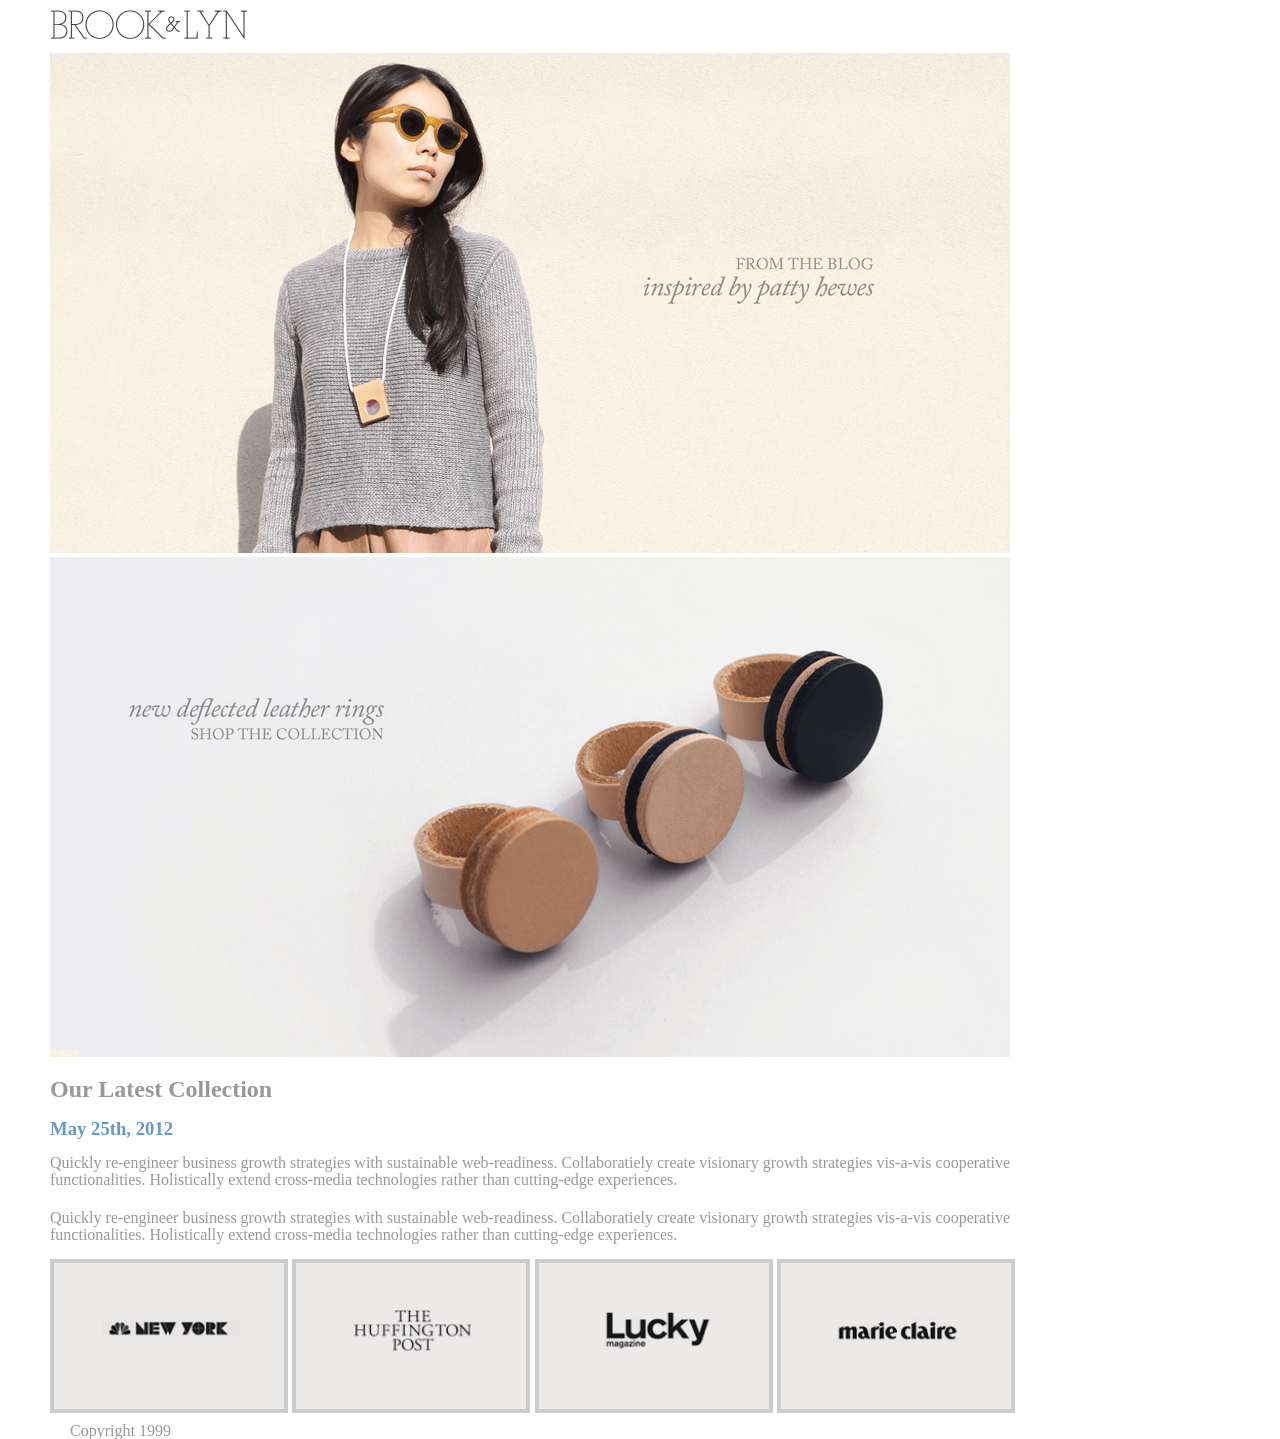
<file: brooklyn-source/index.html>
<!doctype html>
<html lang="en">
<head>
    	<meta charset="utf-8">
    	<meta name="description" content="">
    	<meta name="keywords" content="">

		<title>Brook &amp; Lyn</title>

		<!-- external CSS link -->
		<link rel="stylesheet" href="css/normalize.css">
		<link rel="stylesheet" href="css/style.css">


</head>

<body>
  <div class="container">

<img id = 'toplogo' src='images/brook-and-lyn-logo.gif'>

<img src='images/home-bloghero.png'>
<img src='images/home-rings.png'>

<h2>Our Latest Collection</h2>

<h3>May 25th, 2012</h3>

<p>Quickly re-engineer business growth strategies with sustainable web-readiness. Collaboratiely create visionary growth strategies vis-a-vis cooperative functionalities. Holistically extend cross-media technologies rather than cutting-edge experiences.</p>

<p>Quickly re-engineer business growth strategies with sustainable web-readiness. Collaboratiely create visionary growth strategies vis-a-vis cooperative functionalities. Holistically extend cross-media technologies rather than cutting-edge experiences.</p>



<img id='logo' src='images/press-nbcnewyork.gif'>
<img id='logo' src='images/press-huffpost.gif'>
<img id ='logo'src='images/press-logo_lucky.gif'>
<img id ='logo' src='images/press-marieclaire.gif'>

  <footer>Copyright 1999</footer>
    </div>
</body>
</html>
</file>
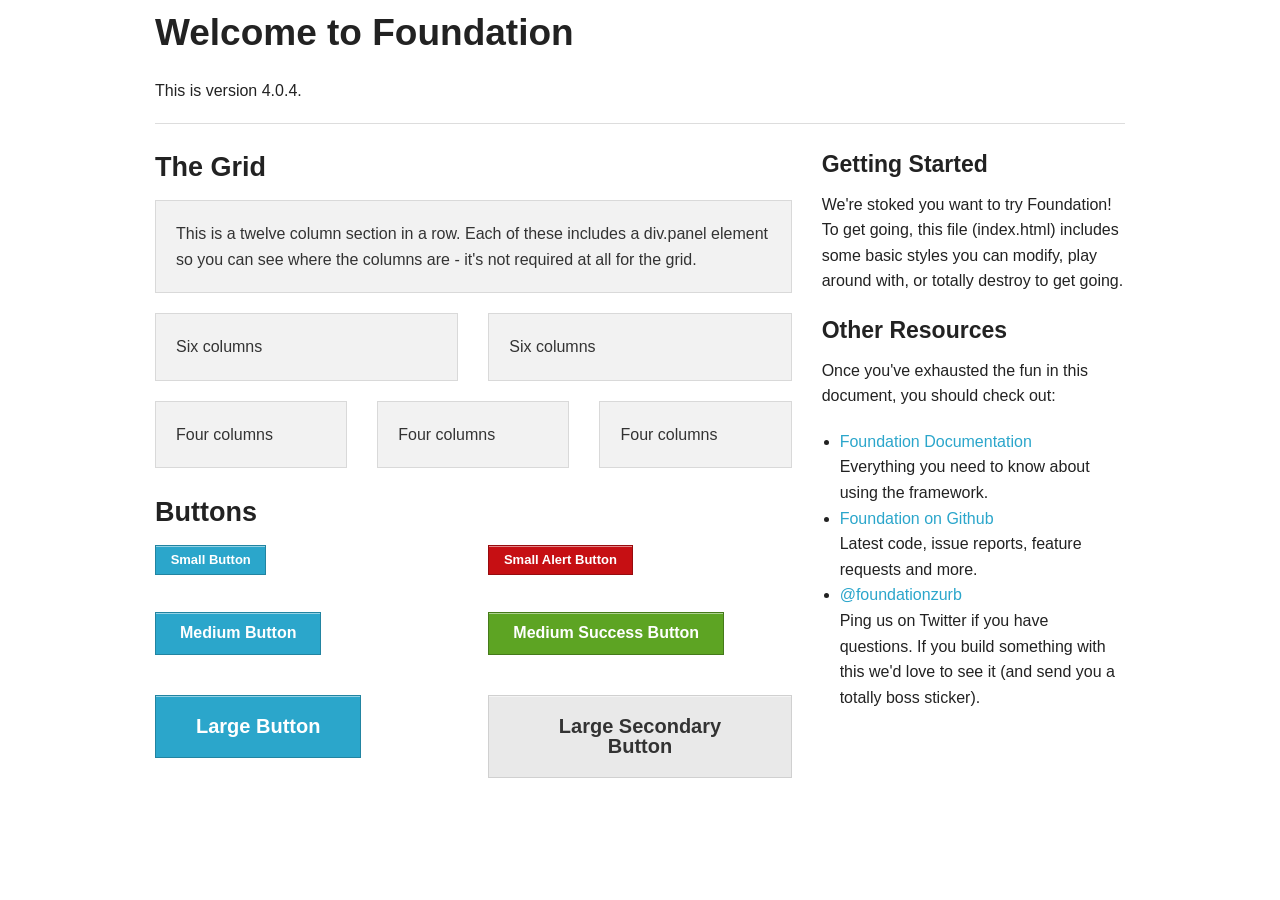
<file: recipezy_v2/vendor/assets/download/foundation/index.html>
<!DOCTYPE html>
<!--[if IE 8]> 				 <html class="no-js lt-ie9" lang="en"> <![endif]-->
<!--[if gt IE 8]><!--> <html class="no-js" lang="en"> <!--<![endif]-->

<head>
	<meta charset="utf-8" />
  <meta name="viewport" content="width=device-width" />
  <title>Foundation 4</title>

  <link rel="stylesheet" href="css/normalize.css" />
  
  <link rel="stylesheet" href="css/foundation.css" />
  

  <script src="js/vendor/custom.modernizr.js"></script>

</head>
<body>

	<div class="row">
		<div class="large-12 columns">
			<h2>Welcome to Foundation</h2>
			<p>This is version 4.0.4.</p>
			<hr />
		</div>
	</div>

	<div class="row">
		<div class="large-8 columns">
			<h3>The Grid</h3>

			<!-- Grid Example -->
			<div class="row">
				<div class="large-12 columns">
					<div class="panel">
						<p>This is a twelve column section in a row. Each of these includes a div.panel element so you can see where the columns are - it's not required at all for the grid.</p>
					</div>
				</div>
			</div>
			<div class="row">
				<div class="large-6 columns">
					<div class="panel">
						<p>Six columns</p>
					</div>
				</div>
				<div class="large-6 columns">
					<div class="panel">
						<p>Six columns</p>
					</div>
				</div>
			</div>
			<div class="row">
				<div class="large-4 columns">
					<div class="panel">
						<p>Four columns</p>
					</div>
				</div>
				<div class="large-4 columns">
					<div class="panel">
						<p>Four columns</p>
					</div>
				</div>
				<div class="large-4 columns">
					<div class="panel">
						<p>Four columns</p>
					</div>
				</div>
			</div>

			<h3>Buttons</h3>

      <div class="row">
        <div class="large-6 columns">
          <p><a href="#" class="small button">Small Button</a></p>
          <p><a href="#" class="button">Medium Button</a></p>
          <p><a href="#" class="large button">Large Button</a></p>
        </div>
        <div class="large-6 columns">
          <p><a href="#" class="small alert button">Small Alert Button</a></p>
          <p><a href="#" class="success button">Medium Success Button</a></p>
          <p><a href="#" class="large secondary button">Large Secondary Button</a></p>
        </div>
      </div>
		</div>

		<div class="large-4 columns">
			<h4>Getting Started</h4>
			<p>We're stoked you want to try Foundation! To get going, this file (index.html) includes some basic styles you can modify, play around with, or totally destroy to get going.</p>

			<h4>Other Resources</h4>
			<p>Once you've exhausted the fun in this document, you should check out:</p>
			<ul class="disc">
				<li><a href="http://foundation.zurb.com/docs">Foundation Documentation</a><br />Everything you need to know about using the framework.</li>
				<li><a href="http://github.com/zurb/foundation">Foundation on Github</a><br />Latest code, issue reports, feature requests and more.</li>
				<li><a href="http://twitter.com/foundationzurb">@foundationzurb</a><br />Ping us on Twitter if you have questions. If you build something with this we'd love to see it (and send you a totally boss sticker).</li>
			</ul>
		</div>
	</div>

  <script>
  document.write('<script src=' +
  ('__proto__' in {} ? 'js/vendor/zepto' : 'js/vendor/jquery') +
  '.js><\/script>')
  </script>
  
  <script src="js/foundation.min.js"></script>
  <!--
  
  <script src="js/foundation/foundation.js"></script>
  
  <script src="js/foundation/foundation.alerts.js"></script>
  
  <script src="js/foundation/foundation.clearing.js"></script>
  
  <script src="js/foundation/foundation.cookie.js"></script>
  
  <script src="js/foundation/foundation.dropdown.js"></script>
  
  <script src="js/foundation/foundation.forms.js"></script>
  
  <script src="js/foundation/foundation.joyride.js"></script>
  
  <script src="js/foundation/foundation.magellan.js"></script>
  
  <script src="js/foundation/foundation.orbit.js"></script>
  
  <script src="js/foundation/foundation.placeholder.js"></script>
  
  <script src="js/foundation/foundation.reveal.js"></script>
  
  <script src="js/foundation/foundation.section.js"></script>
  
  <script src="js/foundation/foundation.tooltips.js"></script>
  
  <script src="js/foundation/foundation.topbar.js"></script>
  
  -->
  
  <script>
    $(document).foundation();
  </script>
</body>
</html>
</file>
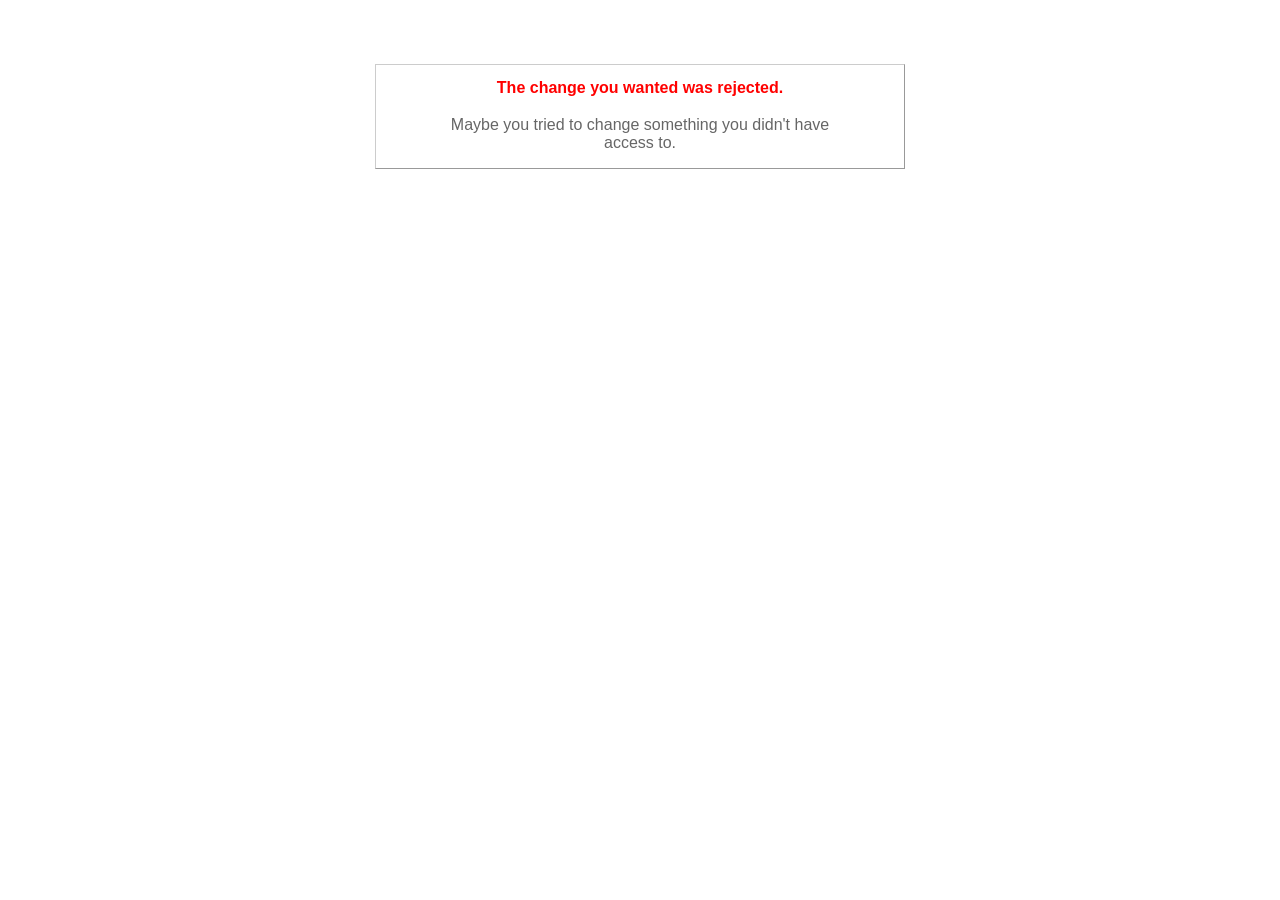
<file: recipezy_v2/public/422.html>
<!DOCTYPE html>
<html>
<head>
  <title>The change you wanted was rejected (422)</title>
  <style type="text/css">
    body { background-color: #fff; color: #666; text-align: center; font-family: arial, sans-serif; }
    div.dialog {
      width: 25em;
      padding: 0 4em;
      margin: 4em auto 0 auto;
      border: 1px solid #ccc;
      border-right-color: #999;
      border-bottom-color: #999;
    }
    h1 { font-size: 100%; color: #f00; line-height: 1.5em; }
  </style>
</head>

<body>
  <!-- This file lives in public/422.html -->
  <div class="dialog">
    <h1>The change you wanted was rejected.</h1>
    <p>Maybe you tried to change something you didn't have access to.</p>
  </div>
</body>
</html>
</file>
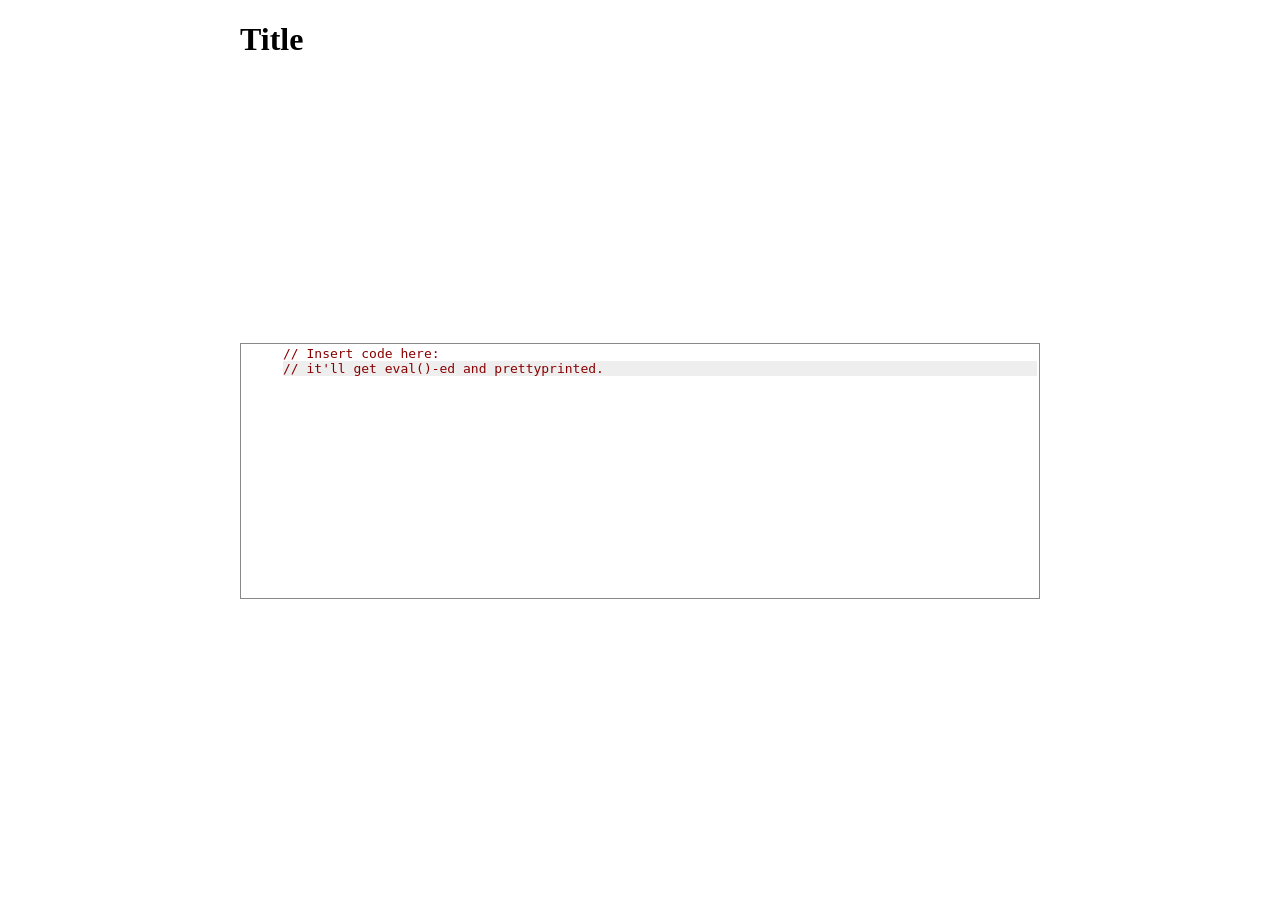
<file: recipezy_v2/vendor/assets/download/morris/examples/_template.html>
<!doctype html>
<head>
  <script src="http://ajax.googleapis.com/ajax/libs/jquery/1.7.1/jquery.min.js"></script>
  <script src="https://raw.github.com/DmitryBaranovskiy/raphael/300aa589f5a0ba7fce667cd62c7cdda0bd5ad904/raphael-min.js"></script>
  <script src="../morris.js"></script>
  <script src="lib/prettify.js"></script>
  <script src="lib/example.js"></script>
  <link rel="stylesheet" href="lib/example.css">
  <link rel="stylesheet" href="lib/prettify.css">
</head>
<body>
<h1>Title</h1>
<div id="graph"></div>
<pre id="code" class="prettyprint linenums">
// Insert code here:
// it'll get eval()-ed and prettyprinted.
</pre>
</body>
</file>
<file: brooklyn-source/css/style.css>
.container
{
  width: 970px;
  padding-left: 50px;
  padding-right: 50px;
}

#toplogo
{

  margin-top: 10px;
  margin-bottom: 10px;

}

h2
{
font: 12px;
line-height: 17px;
font-family: 'times new roman', serif;
color: #999999;
padding-bottom: 10px;

}

h3
{
font: 1px;
line-height: 2px;
font-family: times new roman, serif;
color: #6699cc;
padding-bottom: 0px;

}

p
{
font: 12px;
line-height: 17px;
font-family: times new roman, serif;
color: #999999;
padding-top: 5px;

}

#logo
{
  display: inline-block;
  width: 230px;
  border: 4px solid #cccccc;


}

footer
{
font: 12px;
line-height: 17px;
font-family: times new roman, serif;
color: #999999;
padding-top: 5px;
padding-left: 20px;
}
</file>
<file: recipezy_v2/vendor/assets/download/morris/examples/lib/example.css>
body {
  width: 800px;
  margin: 0 auto;
}
#graph {
  width: 800px;
  height: 250px;
  margin: 20px auto 0 auto;
}
pre {
  height: 250px;
  overflow: auto;
}
</file>
<file: recipezy_v2/vendor/assets/download/morris/examples/lib/prettify.css>
.pln{color:#000}@media screen{.str{color:#080}.kwd{color:#008}.com{color:#800}.typ{color:#606}.lit{color:#066}.pun,.opn,.clo{color:#660}.tag{color:#008}.atn{color:#606}.atv{color:#080}.dec,.var{color:#606}.fun{color:red}}@media print,projection{.str{color:#060}.kwd{color:#006;font-weight:bold}.com{color:#600;font-style:italic}.typ{color:#404;font-weight:bold}.lit{color:#044}.pun,.opn,.clo{color:#440}.tag{color:#006;font-weight:bold}.atn{color:#404}.atv{color:#060}}pre.prettyprint{padding:2px;border:1px solid #888}ol.linenums{margin-top:0;margin-bottom:0}li.L0,li.L1,li.L2,li.L3,li.L5,li.L6,li.L7,li.L8{list-style-type:none}li.L1,li.L3,li.L5,li.L7,li.L9{background:#eee}
</file>
